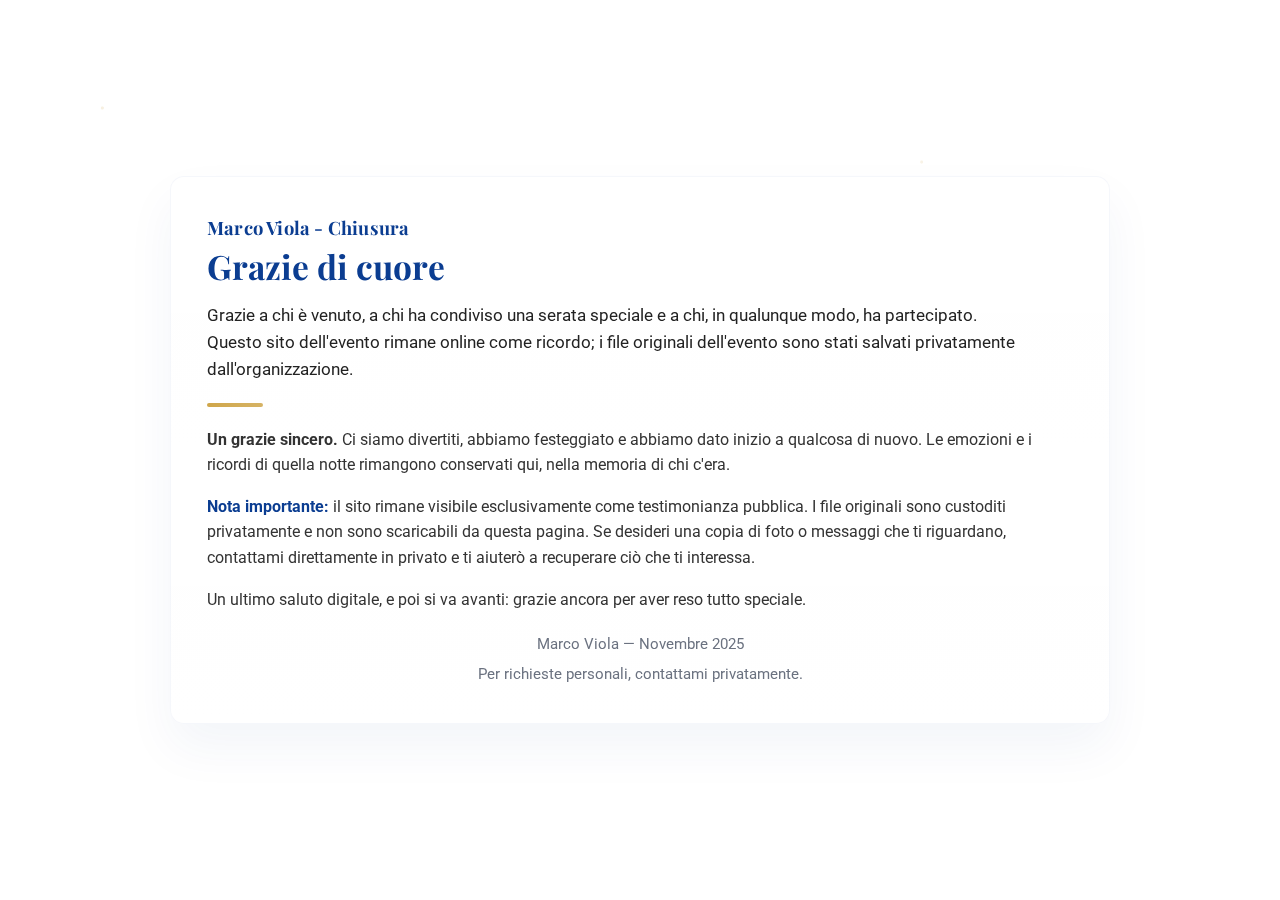
<file: index.html>
<!doctype html>
<html lang="it">
<head>
  <meta charset="utf-8" />
  <meta name="viewport" content="width=device-width,initial-scale=1" />
  <title>Grazie - Chiusura</title>
  <meta name="description" content="Pagina commemorativa — ringraziamenti e nota che il sito dell'evento è stato archiviato nei ricordi." />
  <meta name="theme-color" content="#0b3d91" />

  <!-- Font -->
  <link href="https://fonts.googleapis.com/css2?family=Playfair+Display:wght@400;700;900&family=Roboto:wght@300;400;700&display=swap" rel="stylesheet">

  <style>
    :root{
      --bg: #ffffff;
      --accent: #0b3d91;        /* blu elegante */
      --gold: #cfa64a;          /* dorato */
      --muted: #6b7280;
      --card: #fffaf4;
      --maxw: 940px;
      --radius: 14px;
    }

    /* Reset minimale */
    *,*::before,*::after{box-sizing:border-box}
    html,body{height:100%;margin:0;padding:0}
    body{
      font-family: "Roboto", system-ui, -apple-system, "Segoe UI", Roboto, "Helvetica Neue", Arial;
      background: var(--bg);
      color: #111;
      -webkit-font-smoothing:antialiased;
      -moz-osx-font-smoothing:grayscale;
      line-height:1.6;
      padding:28px 20px;
      display:flex;
      align-items:center;
      justify-content:center;
    }

    /* Sottile decorazione "stelle" dietro (statica, leggera) */
    .bg-decor {
      position:fixed;
      inset:0;
      z-index:0;
      pointer-events:none;
      background-image:
        radial-gradient(circle at 8% 12%, rgba(207,166,74,0.18) 0 1px, transparent 2px),
        radial-gradient(circle at 38% 30%, rgba(207,166,74,0.12) 0 1px, transparent 2px),
        radial-gradient(circle at 72% 18%, rgba(207,166,74,0.14) 0 1px, transparent 2px),
        radial-gradient(circle at 55% 78%, rgba(207,166,74,0.10) 0 1px, transparent 2px),
        radial-gradient(circle at 22% 68%, rgba(207,166,74,0.09) 0 1px, transparent 2px);
      opacity:0.95;
      filter: saturate(1.02);
    }

    main {
      position:relative;
      z-index:10;
      width:100%;
      max-width:var(--maxw);
      margin:0 auto;
    }

    .card {
      background: linear-gradient(180deg, rgba(255,255,255,0.99), rgba(255,255,255,0.995));
      border-radius: var(--radius);
      padding:36px;
      box-shadow: 0 24px 50px rgba(11,61,145,0.05);
      border: 1px solid rgba(11,61,145,0.04);
    }

    .brand {
      display:block;
      font-family: "Playfair Display", Georgia, serif;
      color: var(--accent);
      font-weight:700;
      font-size:1.15rem;
      letter-spacing:0.2px;
      margin-bottom:6px;
    }

    h1 {
      margin: 6px 0 18px 0;
      font-family: "Playfair Display", Georgia, serif;
      color: var(--accent);
      font-size:2.1rem;
      line-height:1.05;
    }

    .lead {
      margin:0 0 18px 0;
      font-size:1.05rem;
      color:#222;
      max-width:820px;
    }

    .section {
      margin-top:12px;
      color:#333;
      font-size:1rem;
      text-align:left;
    }

    .emphasis {
      color: var(--accent);
      font-weight:700;
    }

    .gold-line {
      width:56px;
      height:4px;
      background: linear-gradient(90deg,var(--gold), rgba(207,166,74,0.85));
      border-radius:3px;
      margin:20px 0;
    }

    footer {
      margin-top:20px;
      color:var(--muted);
      font-size:0.95rem;
      text-align:center;
    }

    /* Mobile adjustments */
    @media (max-width:720px){
      body{padding:18px}
      .card{padding:22px}
      h1{font-size:1.5rem}
      .lead{font-size:1rem}
      .section{font-size:0.98rem}
      .brand{font-size:1rem}
      .gold-line{width:48px;height:3px}
    }

    /* Riduci contrasto delle decorazioni su schermi piccoli */
    @media (max-width:420px){
      .bg-decor{opacity:0.6; background-size:cover}
    }
  </style>
</head>
<body>
  <div class="bg-decor" aria-hidden="true"></div>

  <main role="main" aria-labelledby="title">
    <article class="card" aria-describedby="desc">
      <span class="brand" aria-hidden="true">Marco Viola - Chiusura</span>

      <h1 id="title">Grazie di cuore</h1>

      <p class="lead" id="desc">
        Grazie a chi è venuto, a chi ha condiviso una serata speciale e a chi, in qualunque modo, ha partecipato. Questo sito dell'evento rimane online come ricordo; i file originali dell'evento sono stati salvati privatamente dall'organizzazione.
      </p>

      <div class="gold-line" aria-hidden="true"></div>

      <div class="section">
        <p><strong>Un grazie sincero.</strong> Ci siamo divertiti, abbiamo festeggiato e abbiamo dato inizio a qualcosa di nuovo. Le emozioni e i ricordi di quella notte rimangono conservati qui, nella memoria di chi c'era.</p>

        <p style="margin-top:12px"><span class="emphasis">Nota importante:</span> il sito rimane visibile esclusivamente come testimonianza pubblica. I file originali sono custoditi privatamente e non sono scaricabili da questa pagina. Se desideri una copia di foto o messaggi che ti riguardano, contattami direttamente in privato e ti aiuterò a recuperare ciò che ti interessa.</p>

        <p style="margin-top:12px">Un ultimo saluto digitale, e poi si va avanti: grazie ancora per aver reso tutto speciale.</p>
      </div>

      <footer>
        <div>Marco Viola — Novembre 2025</div>
        <div style="margin-top:6px">Per richieste personali, contattami privatamente.</div>
      </footer>
    </article>
  </main>
</body>
</html>
</file>
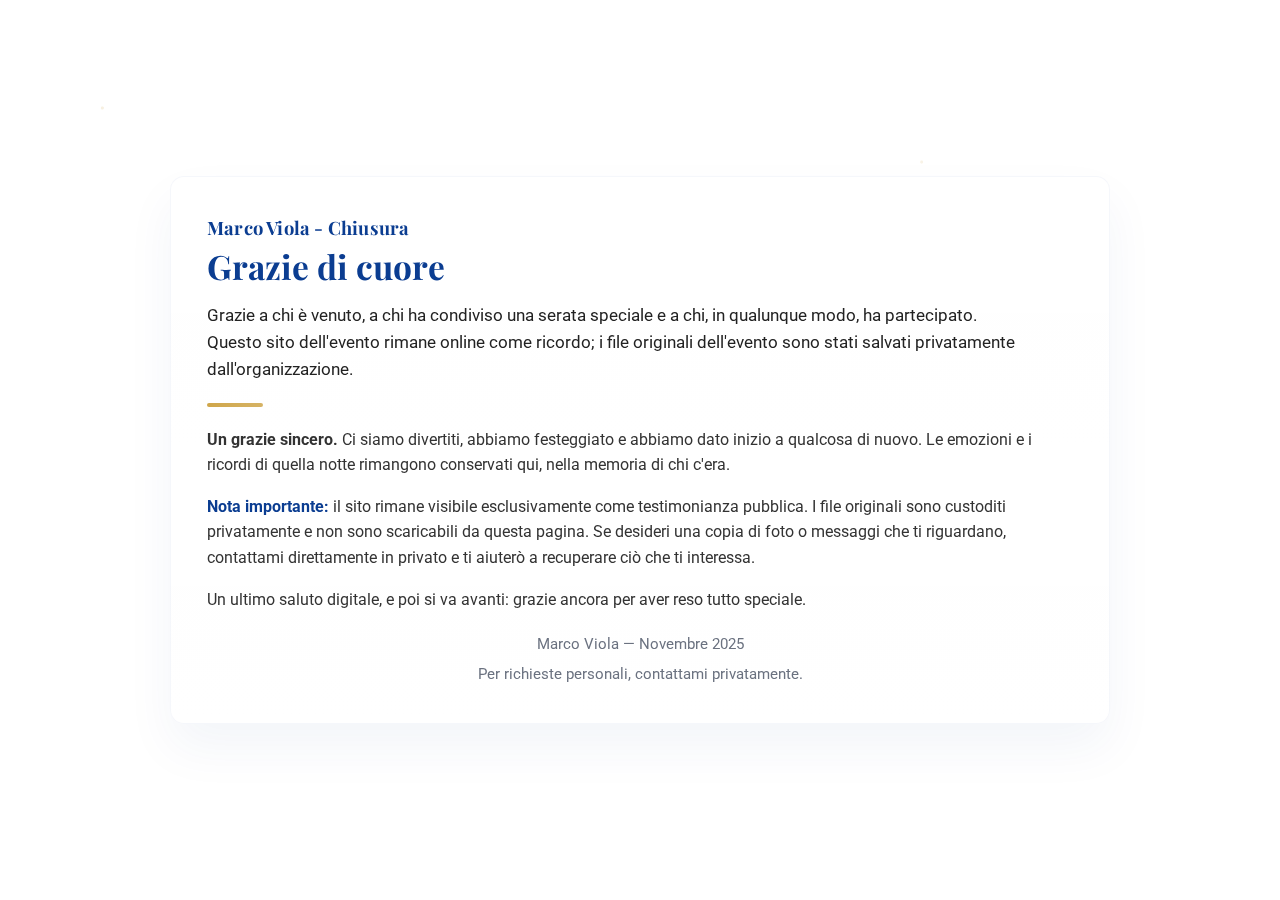
<file: arrive.html>
<!DOCTYPE html>
<html lang="it">
<head>
  <meta charset="utf-8" />
  <meta name="viewport" content="width=device-width,initial-scale=1" />
  <title>Come Arrivare — Invito</title>

  <link href="https://fonts.googleapis.com/css2?family=Playfair+Display:wght@400;700&family=Roboto+Mono:wght@400;700&display=swap" rel="stylesheet">
  <link rel="stylesheet" href="style.css" />

  <script src="stars-config.js"></script>
  <script src="stars.js"></script>
  <script src="main.js" defer></script>
</head>
<body class="main">
<script>
  // Controllo accesso
  const expiry = parseInt(localStorage.getItem('invited_expiry'), 10);

  if (!expiry || Date.now() > expiry) {
      // accesso scaduto o inesistente -> torna al login
      window.location.href = 'index.html';
  }
</script>

  <div id="stars-root" aria-hidden="true"></div>

  <nav class="top-buttons" role="navigation" aria-label="Navigazione principale">
    <a href="dresscode.html" class="top-btn">Dress Code</a>
    <a href="main.html" class="top-btn-center">Torna all'home</a>
    <a href="gift.html" class="top-btn">Consiglio Regalo</a>
  </nav>

  <main class="wrapper">
    <section class="hero" style="padding-top:90px;">
      <h1 class="site-title">Come Arrivare</h1>
      <div id="eventMessage" class="event-message" style="display:none;"></div>
    </section>

    <section class="info-card">
      <h2>Raggiungere Baglio Coriolano</h2>
      <p><strong>Località:</strong> Baglio Coriolano — Calatafimi Segesta (TP).</p>

      <h3>Mappa</h3>
      <p>
        Apri la posizione su Maps: <a href="https://maps.app.goo.gl/ZHu88iWms3oavwos5" target="_blank" rel="noreferrer">Apri Baglio Coriolano</a>
      </p>

      <h3>Indicazioni pratiche</h3>
      <p>La struttura è raggiungibile tramite strade provinciali e statali. Usa la mappa sullo smartphone e considera un piccolo margine per il parcheggio.</p>

      <h3>Parcheggio</h3>
      <p>È disponibile il parcheggio privato della struttura.</p>
    </section>

    <div style="height:120px;"></div>
  </main>
</body>
</html>
</file>
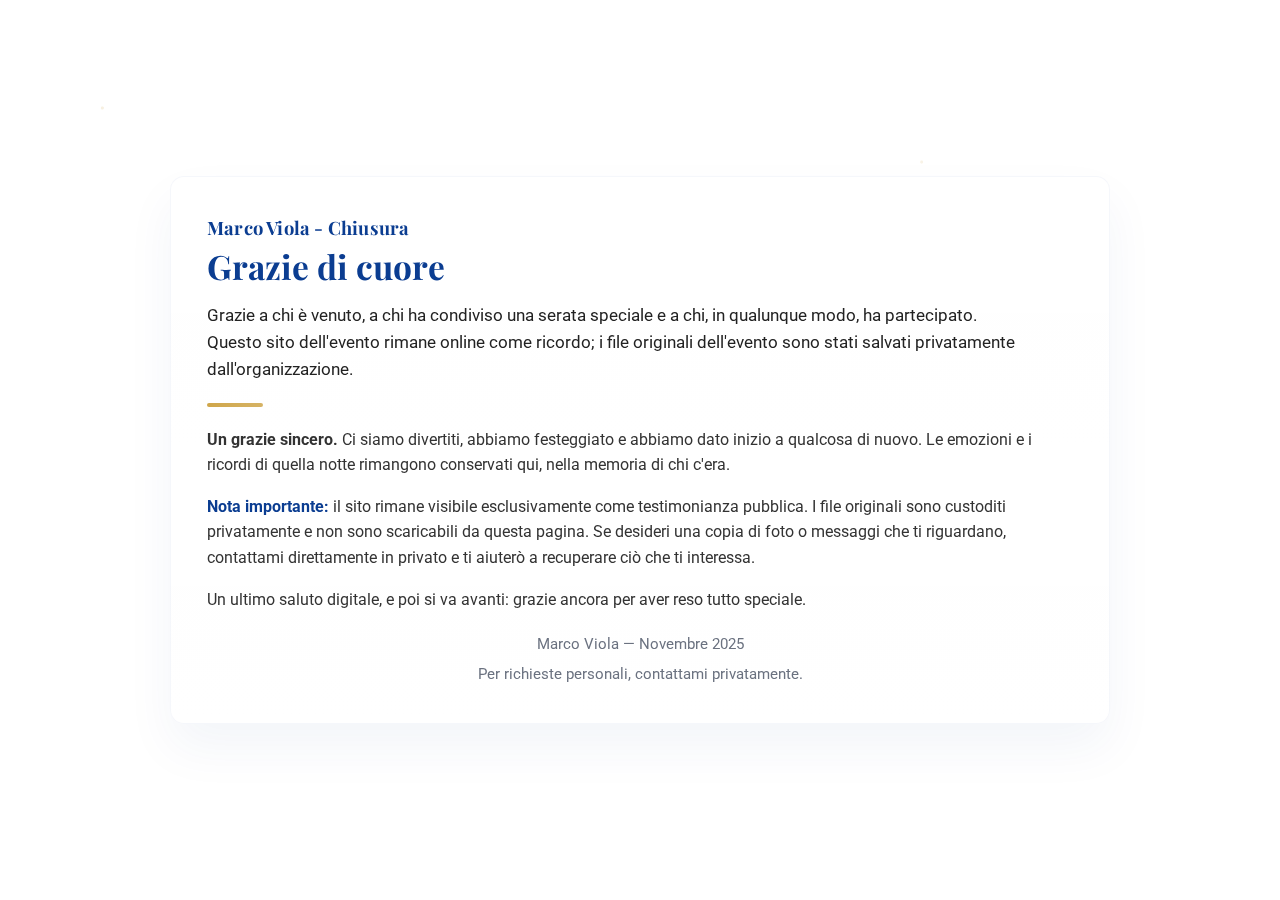
<file: dresscode.html>
<!DOCTYPE html>
<html lang="it">
<head>
  <meta charset="utf-8" />
  <meta name="viewport" content="width=device-width,initial-scale=1" />
  <title>Dress Code — Invito</title>

  <link href="https://fonts.googleapis.com/css2?family=Playfair+Display:wght@400;700&family=Roboto+Mono:wght@400;700&display=swap" rel="stylesheet">
  <link rel="stylesheet" href="style.css" />

  <script src="stars-config.js"></script>
  <script src="stars.js"></script>
  <script src="main.js" defer></script>
</head>
<body class="main">
<script>
  // Controllo accesso
  const expiry = parseInt(localStorage.getItem('invited_expiry'), 10);

  if (!expiry || Date.now() > expiry) {
      // accesso scaduto o inesistente -> torna al login
      window.location.href = 'index.html';
  }
</script>

  <div id="stars-root" aria-hidden="true"></div>

  <nav class="top-buttons" role="navigation" aria-label="Navigazione principale">
    <a href="arrive.html" class="top-btn">Come Arrivare</a>
    <a href="main.html" class="top-btn-center">Torna all'home</a>
    <a href="gift.html" class="top-btn">Consiglio Regalo</a>
  </nav>

  <main class="wrapper">
    <section class="hero" style="padding-top:90px;">
      <h1 class="site-title">Dress Code</h1>
      <div id="eventMessage" class="event-message" style="display:none;"></div>
    </section>

    <section class="info-card">
      <h2>Elegante e comodo</h2>
      <p>
        Consigliamo un look curato ma confortevole: linee pulite, tessuti di qualità, colori sobri e dettagli minimali.
        L'obiettivo è apparire eleganti senza rinunciare al comfort.
      </p>

      <h3>Esempi (indicativi)</h3>
      <ul>
        <li>Abiti dal taglio semplice con dettagli raffinati.</li>
        <li>Pantaloni sartoriali o chino con camicie o bluse curate.</li>
        <li>Scarpe pulite e adeguate; preferisci comodità e buon gusto.</li>
      </ul>

      <h3>Nota meteo</h3>
      <p>All'esterno potrà fare fresco: porta un capo adatto anche se la serata si svolgerà prevalentemente al chiuso.</p>
    </section>

    <!-- spazio extra per scroll -->
    <div style="height:300px;"></div>

    <footer class="site-footer">
      Per qualsiasi informazione: contattami.
    </footer>
  </main>
</body>
</html>
</file>
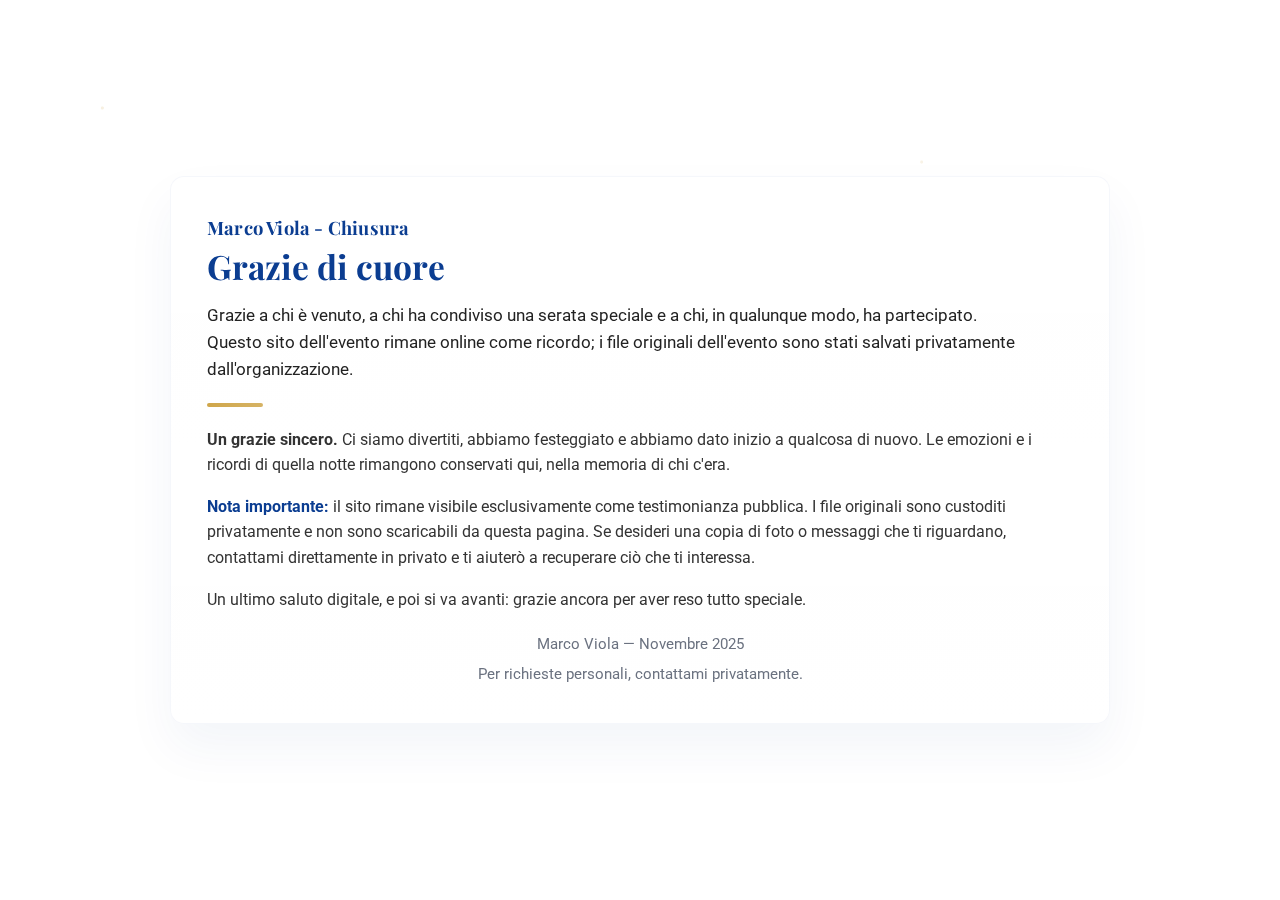
<file: gift.html>
<!DOCTYPE html>
<html lang="it">
<head>
  <meta charset="utf-8" />
  <meta name="viewport" content="width=device-width,initial-scale=1" />
  <title>Consiglio Regalo - Invito</title>

  <link href="https://fonts.googleapis.com/css2?family=Playfair+Display:wght@400;700&family=Roboto+Mono:wght@400;700&display=swap" rel="stylesheet">
  <link rel="stylesheet" href="style.css" />

  <script src="stars-config.js"></script>
  <script src="stars.js"></script>
  <script src="main.js" defer></script>
</head>
<body class="main">
<script>
  // Controllo accesso
  const expiry = parseInt(localStorage.getItem('invited_expiry'), 10);

  if (!expiry || Date.now() > expiry) {
      // accesso scaduto o inesistente -> torna al login
      window.location.href = 'index.html';
  }
</script>

  <div id="stars-root" aria-hidden="true"></div>

  <nav class="top-buttons" role="navigation" aria-label="Navigazione principale">
    <a href="arrive.html" class="top-btn">Come Arrivare</a>
    <a href="main.html" class="top-btn-center">Torna all'home</a>
    <a href="dresscode.html" class="top-btn">Dress Code</a>
  </nav>

  <main class="wrapper">
    <section class="hero" style="padding-top:90px;">
      <h1 class="page-title">Consiglio Regalo</h1>
      <div id="eventMessage" class="event-message" style="display:none;"></div>
    </section>

    <section class="info-card">
      <h2>Consigli pratici</h2>
      <p>Grazie per voler portare un pensiero! Un contributo in denaro è sempre il più utile e apprezzato, <strong>molto gradito</strong>. 
        Altri piccoli pensieri sono facoltativi, quindi sentitevi liberi di scegliere come preferite.</p>
      <p>Per eventuali regali collettivi, potete coordinarvi privatamente tra voi senza problemi.</p>
    </section>

    <!-- spazio extra per scroll -->
    <div style="height:460px;"></div>

    <footer class="site-footer">
      Per qualsiasi informazione: contattami.
    </footer>
  </main>
</body>
</html>
</file>
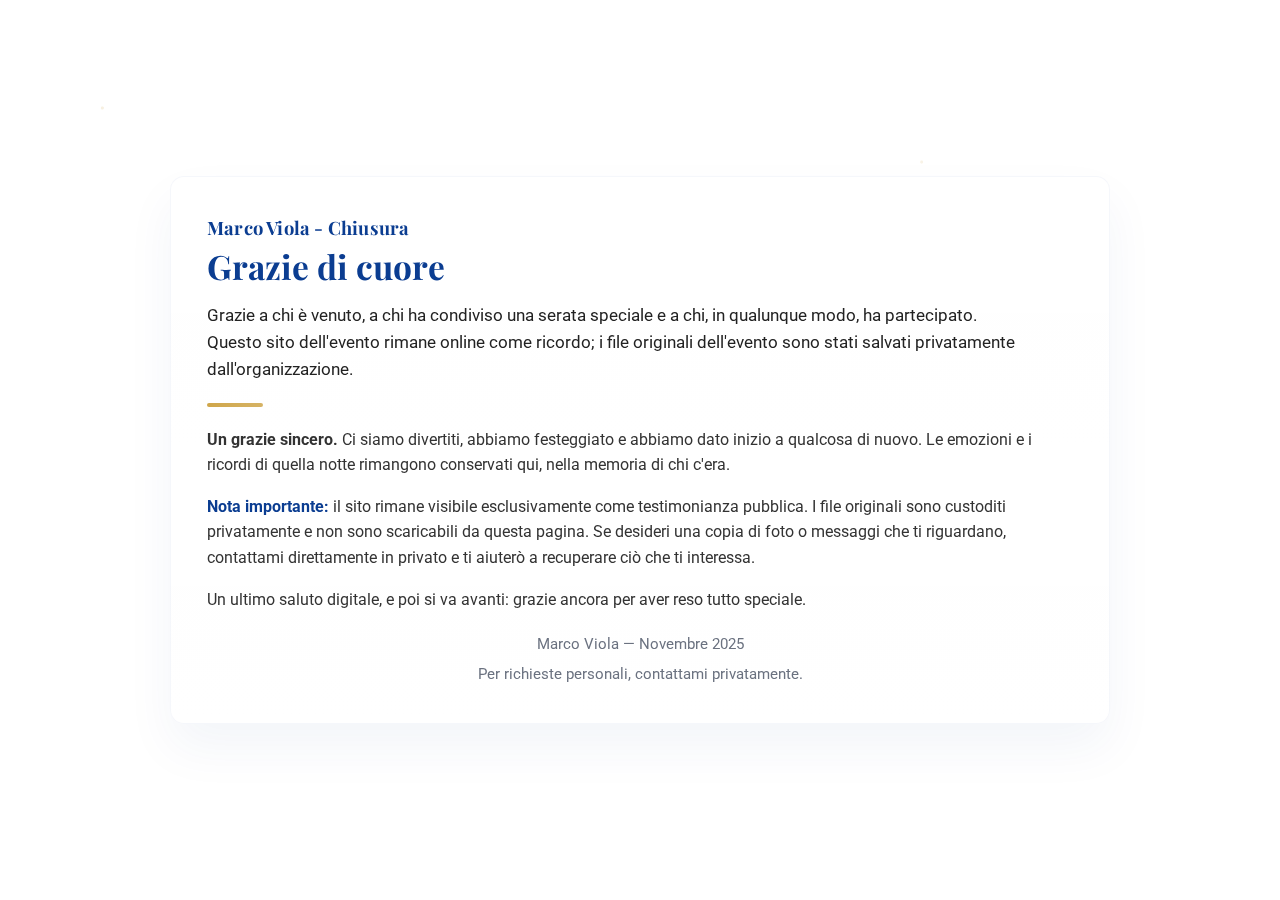
<file: main.html>
<!DOCTYPE html>
<html lang="it">
<head>
  <meta charset="utf-8" />
  <meta name="viewport" content="width=device-width,initial-scale=1" />
  <title>Invito Privato - Marco Viola</title>

  <!-- Fonts -->
  <link href="https://fonts.googleapis.com/css2?family=Playfair+Display:wght@400;700;900&family=Roboto+Mono:wght@400;700&display=swap" rel="stylesheet">

  <link rel="stylesheet" href="style.css" />

  <!-- Stars config e script -->
  <script src="stars-config.js"></script>
  <script src="stars.js"></script>

  <script src="main.js" defer></script>
</head>
<body class="main">
<script>
  // Controllo accesso
  const expiry = parseInt(localStorage.getItem('invited_expiry'), 10);

  if (!expiry || Date.now() > expiry) {
      // accesso scaduto o inesistente -> torna al login
      window.location.href = 'index.html';
  }
</script>

  <!-- stelle (sempre dietro) -->
  <div id="stars-root" aria-hidden="true"></div>

  <!-- Pulsanti top (solo qui) -->
  <nav class="top-buttons" role="navigation" aria-label="Navigazione principale">
    <a href="dresscode.html" class="top-btn">Dress Code</a>
    <a href="arrive.html" class="top-btn">Come Arrivare</a>
    <a href="gift.html" class="top-btn">Consiglio Regalo</a>
  </nav>

  <main class="wrapper" id="mainContent" role="main">
    <div style="height:100px;"></div>

   <section class="hero">
  <h1 class="site-title">Invito Privato</h1>

  <div class="timer-large" id="countdown" aria-live="polite" role="timer">
    <div class="time-col">
      <div class="time-val" id="days">--</div>
      <div class="time-label">Giorni</div>
    </div>
    <div class="time-col" id="hours-col"> <div class="time-val" id="hours">--</div>
      <div class="time-label">Ore</div>
    </div>
    <div class="time-col">
      <div class="time-val" id="minutes">--</div>
      <div class="time-label">Minuti</div>
    </div>
    <div class="time-col">
      <div class="time-val" id="seconds">--</div>
      <div class="time-label">Secondi</div>
    </div>
  </div>

  <div id="eventMessage" class="event-message" style="display:none;"></div>
</section>

    <div style="height:50px;"></div>

    <!-- Isola 1: dettagli evento -->
    <section class="info-card">
      <h2>Dettagli dell'evento</h2>
      <p>
        La località è il <strong>Baglio Coriolano</strong>. Il giorno scelto è il <strong>29 Novembre 2025</strong>. L'inizio è previsto per le ore <strong>20:00</strong>.
      </p>

      <h3>Descrizione della serata</h3>
      <p>
        Una serata raccolta e curata: illuminazione sgargiante, allestimenti essenziali con accenti dorati e blu,
        cura dei dettagli e un'atmosfera pensata per favorire conversazioni piacevoli e rilassate, probabilmente privo di musica.
      </p>
    </section>

    <!-- Isola 2: programma -->
    <section class="info-card">
      <h2>Programma (ordine indicativo)</h2>
      <ol>
        <li>Arrivo</li>
        <li>Piccolo aperitivo</li>
        <li>Inizio cena</li>
        <li>Proseguimento informale della serata</li>
      </ol>
    </section>

    <!-- Isola 3: note pratiche -->
    <section class="info-card">
      <h2>Note pratiche</h2>
      <p>
        Per esigenze alimentari o richieste particolari, ti prego di contattarmi in anticipo.
      </p>
    </section>

    <!-- spazio extra per scroll -->
    <div style="height:260px;"></div>

    <footer class="site-footer">
      Per qualsiasi informazione: contattami.
    </footer>
  </main>
</body>
</html>
</file>
<file: style.css>
/* style.css - file completo definitivo
   - Font: Playfair Display per titoli, Roboto Mono per numeri
   - Stelle posizionate dietro (#stars-root)
   - Top buttons: blu standard con bordo dorato; bottone centrale dorato per le sotto-pagine
   - Info-card: "isolette" opache, leggerissimo giallo sull'bianco
   - Login page (index.html) rimane nera
   - OTTIMIZZATO PER MOBILE (animazioni leggere)
*/

/* ---------------------------
   IMPORT FONT
   --------------------------- */
@import url('https://fonts.googleapis.com/css2?family=Playfair+Display:wght@400;700;900&family=Roboto+Mono:wght@400;700&display=swap');

/* ---------------------------
   RESET / BASE
   --------------------------- */
* { box-sizing: border-box; }
html, body { height: 100%; margin: 0; padding: 0; }
img { max-width:100%; display:block; }
a { color: inherit; }

/* ---------------------------
   VARIABILI COLORI
   --------------------------- */
:root {
  --bg: #ffffff;
  --accent: #0b3d91;        /* blu elegante */
  --gold: #cfa64a;          /* dorato chiaro */
  --gold-strong: #d2ad3f;   /* dorato più ricco per sfumature */
  --muted: #5b6570;
  --card-bg: #fffaf4;       /* leggerissimo giallo sul bianco per isole */
  --shadow: rgba(11,61,145,0.08);
  --text: #111827;
}

/* ---------------------------
   TIPOGRAFIA
   --------------------------- */
body.main {
  font-family: "Playfair Display", Georgia, serif;
  background: var(--bg);
  color: var(--text);
  -webkit-font-smoothing: antialiased;
  -moz-osx-font-smoothing: grayscale;
  line-height: 1.5;
}

h1, h2, h3, h4, h5, h6 {
  font-family: "Playfair Display", Georgia, serif;
  color: var(--accent);
  margin: 0 0 10px 0;
}

p, li {
  font-family: system-ui, -apple-system, "Segoe UI", Roboto, "Helvetica Neue", Arial;
  color: #222;
  margin: 0 0 12px 0;
}

/* ---------------------------
   LAYOUT PRINCIPALE
   --------------------------- */
.wrapper {
  max-width: 1100px;
  margin: 48px auto;
  padding: 36px;
  display: flex;
  flex-direction: column;
  gap: 28px;
  align-items: center;
  position: relative;
  z-index: 30; /* sopra le stelle */
}

/* ---------------------------
   TOP NAV - bottoni centrati
   --------------------------- */
.top-buttons {
  position: fixed;
  top: 16px;
  left: 50%;
  transform: translateX(-50%);
  display: flex;
  gap: 16px;
  z-index: 160;
  align-items: center;
  pointer-events: auto;
}

/* bottone blu standard (testo bianco, bordo dorato) */
.top-buttons .top-btn {
  display: inline-flex;
  align-items: center;
  justify-content: center;
  min-width: 120px;
  padding: 10px 18px;
  border-radius: 10px;
  background: var(--accent);
  color: #fff;
  text-decoration: none;
  font-weight: 700;
  border: 2px solid var(--gold-strong);
  box-shadow: 0 8px 20px rgba(11,61,145,0.12);
  transition: transform .18s cubic-bezier(.2,.9,.3,1), color .18s ease, box-shadow .18s ease;
}

/* hover blu -> testo dorato */
.top-buttons .top-btn:hover {
  transform: translateY(-4px) scale(1.02);
  color: var(--gold-strong);
  /* gradient statico, non animato per evitare brillo */
  background: linear-gradient(90deg, rgba(11,61,145,0.95), rgba(11,61,145,0.92));
  box-shadow: 0 20px 50px rgba(11,61,145,0.18);
}

/* bottone centrale (usato nelle sotto-pagine): dorato, testo bianco; hover -> testo blu */
.top-buttons .top-btn-center {
  display: inline-flex;
  align-items: center;
  justify-content: center;
  min-width: 140px;
  padding: 10px 20px;
  border-radius: 10px;
  background: linear-gradient(180deg, var(--gold-strong), var(--gold));
  color: #fff;
  text-decoration: none;
  font-weight: 800;
  border: 2px solid rgba(11,61,145,0.95);
  box-shadow: 0 10px 30px rgba(207,166,74,0.14);
  transition: transform .18s cubic-bezier(.2,.9,.3,1), color .18s ease, box-shadow .18s ease;
}

/* hover centrale: testo blu (elegante) */
.top-buttons .top-btn-center:hover {
  transform: translateY(-4px) scale(1.02);
  color: var(--accent);
  /* gradient statico, non animato per evitare brillo */
  background: linear-gradient(180deg, rgba(210,173,63,0.98), rgba(207,166,74,0.92));
  box-shadow: 0 22px 60px rgba(11,61,145,0.12);
}

/* ---------------------------
   HERO / TIMER
   --------------------------- */
.hero {
  width: 100%;
  display: flex;
  flex-direction: column;
  align-items: center;
  justify-content: center;
  padding: 48px 20px 24px 20px;
  z-index: 30;
  text-align: center;
  position: relative;
}

.site-title {
  margin: 0 0 8px 0;
  font-size: 2rem;
  color: var(--accent);
  font-weight: 700;
}

/* Timer grande */
.timer-large {
  display: flex;
  gap: 36px;
  align-items: center;
  justify-content: center;
  flex-wrap: wrap;
  margin-bottom: 12px;
  z-index: 30;
}
.time-col { min-width: 120px; text-align: center; }
.time-val {
  font-size: 7rem;
  font-weight: 800;
  color: var(--accent);
  line-height: 1;
  font-family: 'Roboto Mono', ui-monospace, SFMono-Regular, Menlo, monospace;
  font-variant-numeric: tabular-nums;
  -moz-font-feature-settings: "tnum";
  -webkit-font-feature-settings: "tnum";
}
@media (max-width: 900px){ .time-val { font-size: 3.8rem; } }
.time-label { font-size: 1rem; color: var(--muted); margin-top: 8px; }

/* messaggi stato evento (inizio / fine) */
.event-message {
  margin-top: 18px;
  padding: 18px 22px;
  background: linear-gradient(180deg, rgba(11,61,145,0.06), rgba(11,61,145,0.03));
  border-radius: 12px;
  box-shadow: 0 18px 40px rgba(11,61,145,0.06);
  color: var(--accent);
  font-weight: 700;
  text-align: center;
  z-index: 30;
}

/* ---------------------------
   ISOLETTE / INFO-CARD (opache, leggero giallo)
   --------------------------- */
.info-card {
  width: 100%;
  background: var(--card-bg);
  border-radius: 14px;
  padding: 28px;
  box-shadow: 0 30px 60px var(--shadow);
  color: #222;
  position: relative;
  z-index: 30;
  border: 1px solid rgba(11,61,145,0.03);
}

/* titoli dentro le card */
.info-card h2 { margin-top: 0; color: var(--accent); font-size: 1.6rem; }
.info-card p, .info-card li { color: #333; line-height: 1.6; font-size: 1.05rem; }

/* ---------------------------
   BOTTONI GENERALI
   --------------------------- */
.btn {
  padding: 10px 16px;
  border-radius: 8px;
  text-decoration: none;
  display: inline-block;
  font-weight: 700;
  transition: transform .16s ease, box-shadow .16s ease, background-color .16s ease, color .16s ease;
}

/* bottoni usati internamente (se presenti) */
.btn-primary {
  background: var(--accent);
  color: #fff;
  border: none;
}
.btn-light {
  background: #f6f8fb;
  color: var(--accent);
  border: 1px solid rgba(11,61,145,0.06);
}
.btn-ghost {
  border: 1px solid var(--gold);
  color: var(--gold);
  background: transparent;
}

/* Bottone "Torna all'home" (usato come .btn-home quando necessario)
   - sfondo dorato, testo bianco; al hover testo blu */
.btn-home {
  background: linear-gradient(180deg, var(--gold-strong), var(--gold));
  color: #fff;
  border: 2px solid rgba(255,255,255,0.06);
  padding: 12px 20px;
  border-radius: 10px;
  font-weight: 800;
  transition: transform .18s cubic-bezier(.2,.9,.3,1), color .18s ease, box-shadow .18s ease;
  box-shadow: 0 10px 30px rgba(207,166,74,0.14);
}
.btn-home:hover {
  transform: translateY(-4px) scale(1.02);
  color: var(--accent);
  box-shadow: 0 22px 60px rgba(11,61,145,0.12);
}

/* ---------------------------
   STARS (sfondo) - sempre dietro
   --------------------------- */
#stars-root {
  position: fixed;
  inset: 0;
  pointer-events: none;
  z-index: 0; /* sotto tutto */
  overflow: hidden;
}

/* wrapper stella */
.star-wrapper {
  position: absolute;
  display: block;
  pointer-events: none;
  transform-origin: center center;
  z-index: 0;
  /* will-change rimosso o gestito via JS per evitare overload */
}

/* glow (div dietro la stella) */
.star-glow {
  position: absolute;
  left: 50%;
  top: 50%;
  transform: translate(-50%,-50%);
  border-radius: 50%;
  pointer-events: none;
  z-index: 1;
  mix-blend-mode: screen;
}

/* svg star */
.svg-star {
  display: block;
  width: 100%;
  height: 100%;
  position: relative;
  z-index: 2;
}

/* keyframes twinkle & glow - OTTIMIZZATI (niente filtri in animazione) */
@keyframes stars-twinkle {
  0% { 
    transform: translate(-50%,-50%) rotate(var(--rot)) translateY(0) scale(1); 
    opacity:0.82; 
  }
  50% { 
    transform: translate(-50%,-50%) rotate(var(--rot)) translateY(calc(-1 * var(--tw))) scale(1.06); 
    opacity:1; 
  }
  100% { 
    transform: translate(-50%,-50%) rotate(var(--rot)) translateY(0) scale(1); 
    opacity:0.82; 
  }
}

@keyframes stars-glow {
  0% { opacity: 0.0; transform: translate(-50%,-50%) scale(0.86); }
  50% { opacity: 1.0; transform: translate(-50%,-50%) scale(1); }
  100% { opacity: 0.0; transform: translate(-50%,-50%) scale(0.86); }
}

/* ---------------------------
   PAGINA LOGIN (index.html) - sfondo nero
   --------------------------- */
.black-bg {
  background: #000;
  color: #fff;
  font-family: 'Courier New', Courier, monospace;
  display:flex;
  align-items:center;
  justify-content:center;
  min-height:100vh;
}
.center-vert { width:100%; display:flex; align-items:center; justify-content:center; padding:40px; }
.gate {
  text-align:center;
  max-width:560px;
  width:100%;
  padding:28px;
  border-radius:10px;
  background: rgba(0,0,0,0.75);
  box-shadow: 0 10px 30px rgba(0,0,0,0.45);
}
.gate.dark .mono { font-family: 'Courier New', Courier, monospace; color:#fff; }
.mono { font-family: 'Courier New', Courier, monospace; }
.big { font-size:1.8rem; margin:0; color:#fff; }
.subtitle { margin-top:6px; color:#ddd; opacity:0.95; }

.input-row { display:flex; justify-content:center; gap:10px; margin-top:18px; }
.input-row input {
  padding:12px 14px;
  font-size:1rem;
  background:#111;
  color:#fff;
  border:2px solid rgba(255,255,255,0.08);
  border-radius:8px;
  outline:none;
  width:260px;
  text-align:center;
}
.button-ghost {
  padding:12px 14px;
  background:transparent;
  color:#fff;
  border:2px solid rgba(255,255,255,0.12);
  border-radius:8px;
  cursor:pointer;
}
.error { color:#ff6b6b; margin-top:12px; font-weight:700; }
.hint { font-size:0.9rem; color:#bbb; margin-top:10px; }

/* ---------------------------
   FOOTER
   --------------------------- */
.site-footer { font-size:0.9rem; color:#666; text-align:center; margin-top:6px; z-index:30; }

/* ---------------------------
   RESPONSIVE
   --------------------------- */
@media (max-width: 700px){
  .time-val { font-size: 3.6rem; }
  .time-col { min-width: 72px; }
  .top-buttons { gap: 10px; top: 12px; left: 50%; transform: translateX(-50%); }
  .wrapper { padding: 20px; margin: 12px; }
  .info-card { padding: 18px; }
  .site-title { font-size: 1.25rem; }
}

/* ---------------------------
   NUOVO STILE PER IMMAGINE MAPPA (arrive.html)
   --------------------------- */

/* Contenitore per centrare l'immagine e dare spazio verticale */
.map-image-container {
  width: 100%;
  text-align: center; /* Centra l'immagine orizzontalmente */
  margin: 28px 0;     /* Spazio sopra e sotto */
}

/* Lo stile dell'immagine stessa */
.styled-map-image {
  /* Rende l'immagine responsiva: si stringe su mobile ma non supera mai la sua grandezza originale */
  max-width: 100%;
  height: auto;
  display: inline-block; /* Necessario per far funzionare il text-align:center del genitore */

  /* ESTETICA */
  /* Bordo dorato spesso (usa la variabile del tema) */
  border: 3px solid var(--gold-strong);
  /* Angoli arrotondati come le "info-card" */
  border-radius: 12px;
  /* Un'ombra elegante per farla "uscire" dalla pagina */
  box-shadow: 0 15px 40px rgba(11,61,145,0.15);

  /* Piccola transizione se si volesse aggiungere un effetto hover in futuro */
  transition: transform 0.2s ease, box-shadow 0.2s ease;
}

/* Opzionale: leggero effetto quando passi il mouse sopra l'immagine */
.styled-map-image:hover {
  transform: translateY(-3px);
  box-shadow: 0 20px 50px rgba(11,61,145,0.2);
}
</file>
